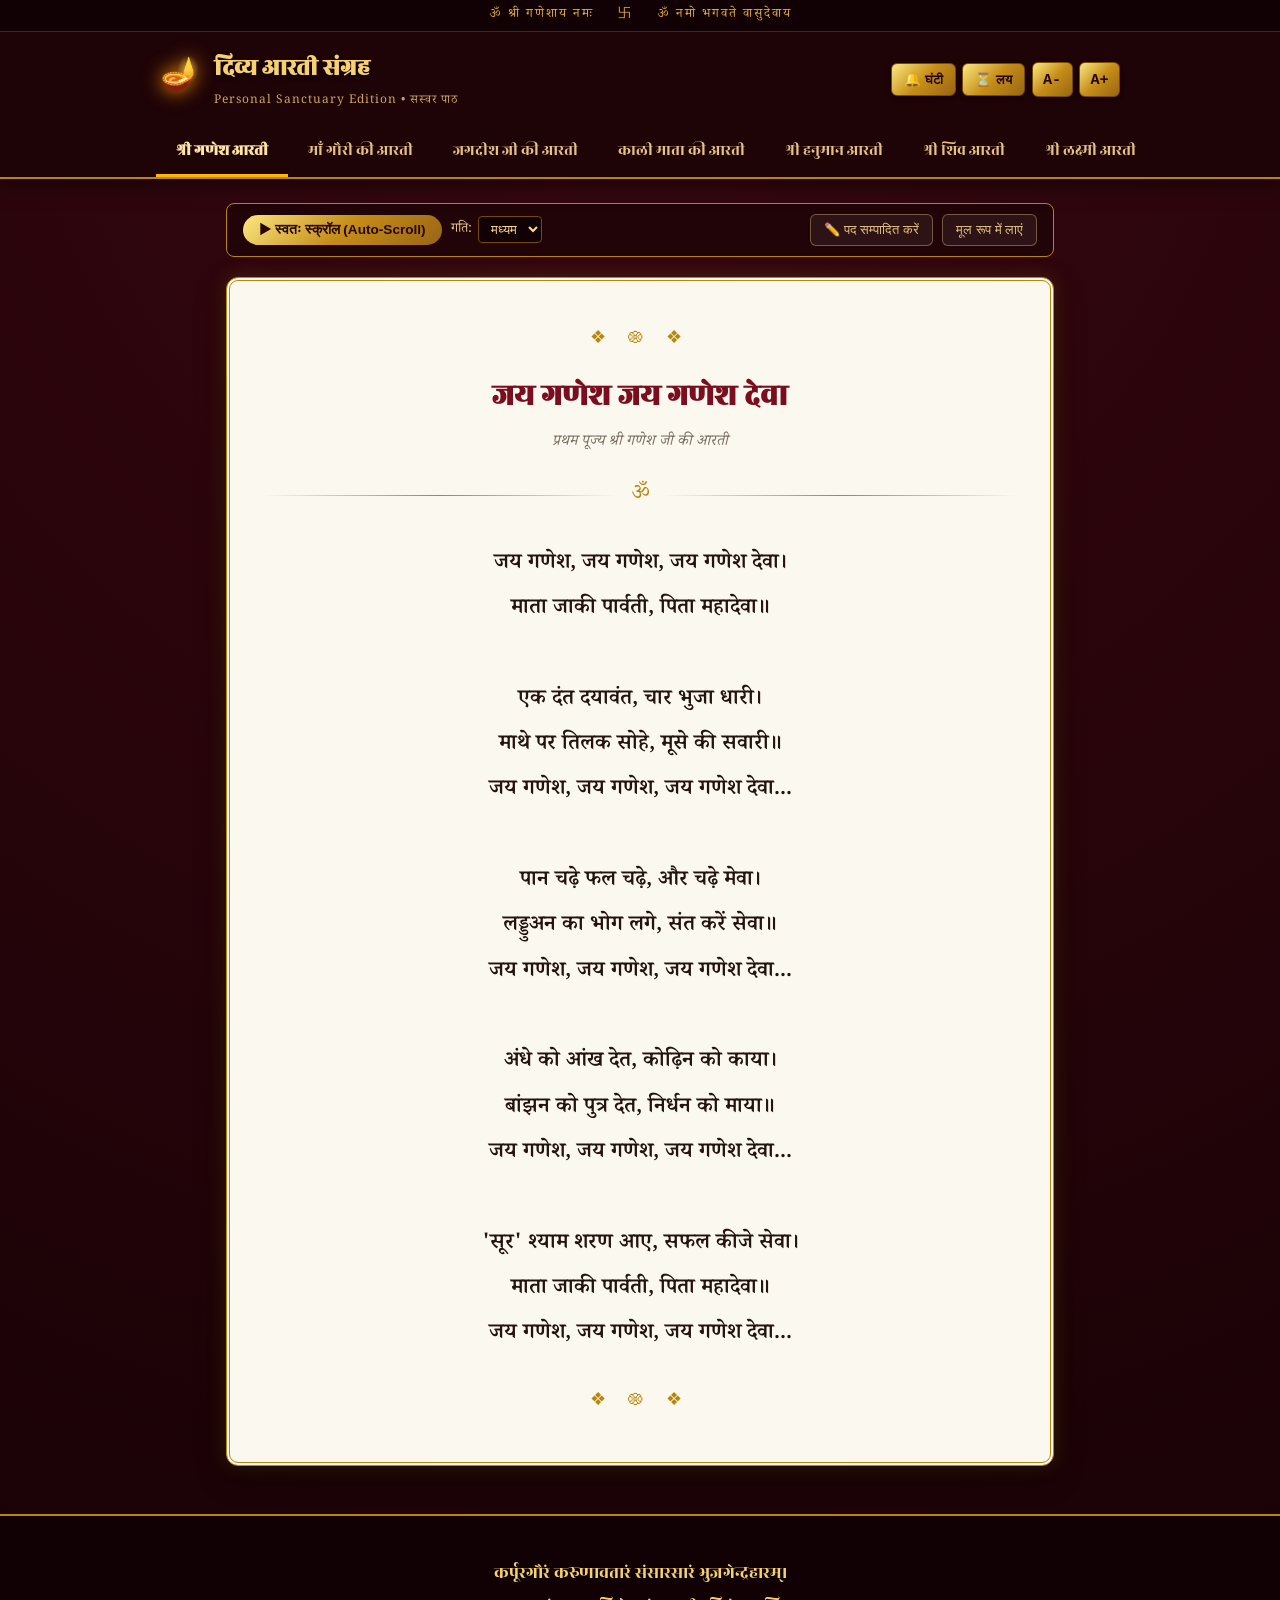
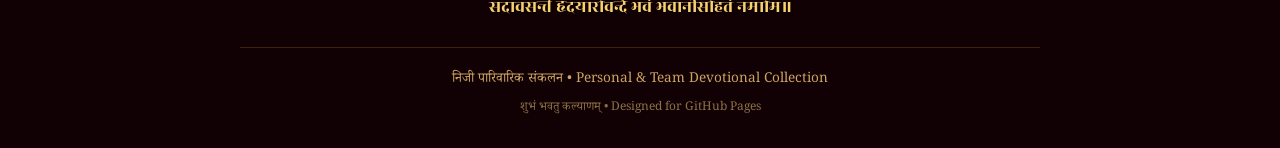
<file: index.html>
<!DOCTYPE html>
<html lang="hi">

<head>
    <meta charset="UTF-8">
    <meta name="viewport" content="width=device-width, initial-scale=1.0">
    <title>दिव्य आरती संग्रह | Royal Personal Edition</title>

    <!-- Google Fonts: Rozha One (Grand Serif), Rozha/Tiro/Poppins -->
    <link rel="preconnect" href="https://fonts.googleapis.com">
    <link rel="preconnect" href="https://fonts.gstatic.com" crossorigin>
    <link
        href="https://fonts.googleapis.com/css2?family=Cinzel+Decorative:wght@700&family=Noto+Serif+Devanagari:wght@400;600;700&family=Rozha+One&display=swap"
        rel="stylesheet">

    <link rel="stylesheet" href="style.css">
</head>

<body>

    <!-- ROYAL TEMPLE HEADER -->
    <header class="royal-header">
        <div class="header-ornament-bar">
            <span>ॐ श्री गणेशाय नमः</span>
            <span class="om-symbol">卐</span>
            <span>ॐ नमो भगवते वासुदेवाय</span>
        </div>

        <div class="header-container">
            <div class="brand">
                <div class="diya-glow">🪔</div>
                <div>
                    <h1 class="brand-title">दिव्य आरती संग्रह</h1>
                    <p class="brand-subtitle">Personal Sanctuary Edition • सस्वर पाठ</p>
                </div>
            </div>

            <!-- Quick Interactive Controls -->
            <div class="header-controls">
                <button id="bellBtn" class="gold-btn icon-btn" title="ध्वनि घंटी बजाएं">
                    🔔 <span class="btn-text">घंटी</span>
                </button>
                <button id="rhythmBtn" class="gold-btn icon-btn" title="लयबद्ध घंटी">
                    ⏳ <span class="btn-text">लय</span>
                </button>
                <button id="zoomOutBtn" class="gold-btn tool-btn" title="छोटा अक्षर">A-</button>
                <button id="zoomInBtn" class="gold-btn tool-btn" title="बड़ा अक्षर">A+</button>
            </div>
        </div>

        <!-- TAB NAVIGATION BAR FOR 4 AARTIS -->
        <nav class="aarti-nav" id="aarti-list">
            <!-- <button class="nav-tab active" data-id="ganesh">श्री गणेश आरती</button>
            <button class="nav-tab" data-id="gauri">माँ गौरी की आरती</button>
            <button class="nav-tab" data-id="jagdish">जगदीश जी की आरती</button>
            <button class="nav-tab" data-id="kali">काली माता की आरती</button>
            <button class="nav-tab" data-id="hanuman">श्री हनुमान आरती</button>
            <button class="nav-tab" data-id="shiv">श्री शिव आरती</button>
            <button class="nav-tab" data-id="lakshmi">श्री लक्ष्मी आरती</button>
            <button class="nav-tab" data-id="jaikara">जयकारा</button> -->
        </nav>
    </header>

    <!-- MAIN READING SANCTUM -->
    <main class="sanctum-container">

        <!-- Action Toolbar (Hands-free Auto Scroll & Custom Edit) -->
        <div class="toolbar">
            <div class="toolbar-group">
                <button id="scrollToggleBtn" class="gold-pill-btn">▶ स्वतः स्क्रॉल (Auto-Scroll)</button>
                <div class="speed-selector">
                    <label>गति:</label>
                    <select id="scrollSpeed">
                        <option value="1">धीमी</option>
                        <option value="2" selected>मध्यम</option>
                        <option value="3">तीव्र</option>
                    </select>
                </div>
            </div>

            <div class="toolbar-group">
                <button id="editToggleBtn" class="action-btn">✏️ पद सम्पादित करें</button>
                <button id="resetAartiBtn" class="action-btn danger">मूल रूप में लाएं</button>
            </div>
        </div>

        <!-- AARTI DISPLAY CARD -->
        <article class="royal-card">
            <div class="card-border-ornament top-ornament">❖ 𑁍 ❖</div>

            <h2 id="aartiTitle" class="card-title">जय गणेश जय गणेश देवा</h2>
            <p id="aartiDeity" class="card-deity">प्रथम पूज्य विघ्नहर्ता</p>

            <div class="divider-gold">
                <span class="divider-center">ॐ</span>
            </div>

            <!-- Live View Mode -->
            <div id="aartiViewer" class="aarti-content"></div>

            <!-- Personalization Editor Mode (Hidden by Default) -->
            <div id="aartiEditorContainer" class="editor-container hidden">
                <p class="editor-help">अपनी मण्डली या परिवार अनुसार बदलाव करें। यह स्वतः सेव हो जाएगा:</p>
                <textarea id="aartiEditorInput" rows="16"></textarea>
                <div class="editor-actions">
                    <button id="saveEditBtn" class="gold-pill-btn">सहेजें (Save Changes)</button>
                    <button id="cancelEditBtn" class="action-btn">रद्द करें</button>
                </div>
            </div>

            <div class="card-border-ornament bottom-ornament">❖ 𑁍 ❖</div>
        </article>
    </main>

    <!-- ROYAL FOOTER -->
    <footer class="royal-footer">
        <div class="footer-container">
            <div class="footer-mantra">
                कर्पूरगौरं करुणावतारं संसारसारं भुजगेन्द्रहारम्। <br>
                सदावसन्तं हृदयारविन्दे भवं भवानीसहितं नमामि॥
            </div>
            <div class="footer-meta">
                <p>निजी पारिवारिक संकलन • Personal & Team Devotional Collection</p>
                <p class="copyright">शुभं भवतु कल्याणम् • Designed for GitHub Pages</p>
            </div>
        </div>
    </footer>

    <script src="scriptJson.js"></script>
    <script src="script.js"></script>
</body>

</html>
</file>
<file: style.css>
/* ==========================================================================
   ROYAL TEMPLE COLOR PALETTE & VARIABLES
   ========================================================================== */
:root {
    --mandir-maroon: #26050b;
    --mandir-deep: #160205;
    --gold-primary: #f59e0b;
    --gold-metallic: linear-gradient(135deg, #fce881 0%, #c68e17 50%, #996515 100%);
    --gold-border: #b8860b;
    --gold-glow: rgba(245, 158, 11, 0.35);
    --paper-cream: #fbf8ef;
    --text-dark: #2a1b18;
    --text-muted: #7c6f64;
    --shadow-gold: 0 10px 30px rgba(0, 0, 0, 0.4), 0 0 20px rgba(218, 165, 32, 0.2);
    --font-serif: 'Rozha One', 'Noto Serif Devanagari', serif;
    --font-text: 'Noto Serif Devanagari', Georgia, serif;
}

* {
    box-sizing: border-box;
    margin: 0;
    padding: 0;
}

body {
    font-family: var(--font-text);
    background: radial-gradient(circle at top, #380710 0%, var(--mandir-deep) 100%);
    color: var(--text-dark);
    min-height: 100vh;
    display: flex;
    flex-direction: column;
    line-height: 1.8;
}

/* ==========================================================================
   HEADER & TOP ORNAMENTATION
   ========================================================================== */
.royal-header {
    background: #1e0307;
    border-bottom: 2px solid var(--gold-border);
    position: sticky;
    top: 0;
    z-index: 100;
    box-shadow: 0 4px 20px rgba(0, 0, 0, 0.6);
}

.header-ornament-bar {
    background: #120104;
    color: #dfaa37;
    font-size: 0.8rem;
    letter-spacing: 2px;
    text-align: center;
    padding: 4px 10px;
    border-bottom: 1px solid rgba(184, 134, 11, 0.3);
    display: flex;
    justify-content: center;
    gap: 1.5rem;
}

.header-container {
    max-width: 1000px;
    margin: 0 auto;
    padding: 0.9rem 1.25rem;
    display: flex;
    justify-content: space-between;
    align-items: center;
    flex-wrap: wrap;
    gap: 1rem;
}

.brand {
    display: flex;
    align-items: center;
    gap: 0.85rem;
}

.diya-glow {
    font-size: 2rem;
    filter: drop-shadow(0 0 10px #ff9900);
    animation: diyaFlicker 2.5s infinite alternate ease-in-out;
}

@keyframes diyaFlicker {
    0% {
        transform: scale(1);
        filter: drop-shadow(0 0 8px #ff7700);
    }

    50% {
        transform: scale(1.06);
        filter: drop-shadow(0 0 16px #ffbb00);
    }

    100% {
        transform: scale(0.98);
        filter: drop-shadow(0 0 10px #ff9900);
    }
}

.brand-title {
    font-family: var(--font-serif);
    font-size: 1.55rem;
    color: #f7d070;
    text-shadow: 0 2px 4px rgba(0, 0, 0, 0.8);
}

.brand-subtitle {
    font-size: 0.75rem;
    color: #cca462;
    letter-spacing: 1px;
}

.header-controls {
    display: flex;
    gap: 0.4rem;
    align-items: center;
}

/* Gold Buttons */
.gold-btn {
    background: var(--gold-metallic);
    border: 1px solid #754b00;
    color: #26050b;
    font-weight: 700;
    padding: 0.45rem 0.75rem;
    border-radius: 6px;
    cursor: pointer;
    box-shadow: 0 2px 5px rgba(0, 0, 0, 0.4);
    transition: transform 0.15s, filter 0.15s;
}

.gold-btn:hover {
    filter: brightness(1.15);
    transform: translateY(-1px);
}

.gold-btn:active {
    transform: translateY(1px);
}

.gold-btn.active {
    background: #ff9800;
    color: #fff;
    border-color: #ffd54f;
    box-shadow: 0 0 10px #ff9800;
}

.tool-btn {
    font-family: monospace;
    font-size: 0.95rem;
    padding: 0.45rem 0.65rem;
}

/* ==========================================================================
   NAVIGATION TABS
   ========================================================================== */
.aarti-nav {
    max-width: 1000px;
    margin: 0 auto;
    display: flex;
    overflow-x: auto;
    padding: 0 1rem;
    scrollbar-width: none;
}

.aarti-nav::-webkit-scrollbar {
    display: none;
}

.nav-tab {
    background: transparent;
    color: #e4c284;
    border: none;
    border-bottom: 3px solid transparent;
    padding: 0.75rem 1.25rem;
    font-family: var(--font-serif);
    font-size: 1rem;
    cursor: pointer;
    white-space: nowrap;
    transition: all 0.25s ease;
}

.nav-tab:hover {
    color: #ffd992;
    background: rgba(255, 255, 255, 0.03);
}

.nav-tab.active {
    color: #ffe6a3;
    border-bottom-color: #ffb703;
    font-weight: bold;
}

/* ==========================================================================
   MAIN SANCTUM & CARD
   ========================================================================== */
.sanctum-container {
    flex: 1;
    max-width: 860px;
    width: 100%;
    margin: 1.5rem auto 3rem;
    padding: 0 1rem;
}

.toolbar {
    background: rgba(30, 4, 8, 0.85);
    border: 1px solid var(--gold-border);
    border-radius: 8px;
    padding: 0.6rem 1rem;
    display: flex;
    justify-content: space-between;
    align-items: center;
    flex-wrap: wrap;
    gap: 0.75rem;
    margin-bottom: 1.25rem;
}

.toolbar-group {
    display: flex;
    align-items: center;
    gap: 0.6rem;
}

.speed-selector {
    color: #e4c284;
    font-size: 0.85rem;
    display: flex;
    align-items: center;
    gap: 0.35rem;
}

.speed-selector select {
    background: #120104;
    color: #ffd992;
    border: 1px solid #754b00;
    padding: 0.25rem 0.5rem;
    border-radius: 4px;
}

.gold-pill-btn {
    background: var(--gold-metallic);
    color: #26050b;
    border: none;
    font-weight: 700;
    padding: 0.45rem 1rem;
    border-radius: 50px;
    font-size: 0.85rem;
    cursor: pointer;
    transition: all 0.2s;
}

.gold-pill-btn.active {
    background: #2e7d32;
    color: #ffffff;
}

.action-btn {
    background: rgba(255, 255, 255, 0.06);
    color: #e4c284;
    border: 1px solid rgba(228, 194, 132, 0.4);
    padding: 0.45rem 0.8rem;
    border-radius: 6px;
    font-size: 0.82rem;
    cursor: pointer;
    transition: all 0.2s;
}

.action-btn:hover {
    background: rgba(255, 255, 255, 0.15);
    color: #fff;
}

.action-btn.danger:hover {
    border-color: #ef4444;
    color: #ef4444;
}

/* Card Presentation */
.royal-card {
    background: var(--paper-cream);
    border: 4px double #b8860b;
    border-radius: 12px;
    padding: 2.75rem 2rem;
    box-shadow: var(--shadow-gold);
    position: relative;
    text-align: center;
}

.card-border-ornament {
    color: #b8860b;
    font-size: 1.1rem;
    letter-spacing: 8px;
}

.top-ornament {
    margin-bottom: 0.75rem;
}

.bottom-ornament {
    margin-top: 1.75rem;
}

.card-title {
    font-family: var(--font-serif);
    font-size: 2rem;
    color: #7b0e1e;
    margin-bottom: 0.25rem;
}

.card-deity {
    color: var(--text-muted);
    font-size: 0.95rem;
    font-style: italic;
}

.divider-gold {
    display: flex;
    align-items: center;
    justify-content: center;
    margin: 1.25rem 0 1.75rem;
}

.divider-gold::before,
.divider-gold::after {
    content: "";
    height: 1px;
    background: linear-gradient(90deg, transparent, #b8860b, transparent);
    flex: 1;
}

.divider-center {
    padding: 0 0.85rem;
    color: #b8860b;
    font-size: 1.3rem;
}

.aarti-content {
    font-size: 1.35rem;
    white-space: pre-line;
    line-height: 2.1;
    color: #241410;
    font-weight: 600;
    transition: font-size 0.2s ease;
}

/* Personalization Editor */
.editor-container {
    text-align: left;
    margin-top: 1rem;
}

.editor-container.hidden {
    display: none;
}

.editor-help {
    color: #6b3e26;
    font-size: 0.85rem;
    margin-bottom: 0.5rem;
}

#aartiEditorInput {
    width: 100%;
    background: #fff;
    border: 1px solid #c9a96e;
    border-radius: 6px;
    padding: 1rem;
    font-family: var(--font-text);
    font-size: 1.15rem;
    line-height: 1.8;
    color: #1a0a05;
    resize: vertical;
}

.editor-actions {
    display: flex;
    gap: 0.75rem;
    margin-top: 0.75rem;
    justify-content: flex-end;
}

/* ==========================================================================
   ROYAL FOOTER
   ========================================================================== */
.royal-footer {
    background: #120104;
    border-top: 2px solid var(--gold-border);
    color: #cca462;
    text-align: center;
    padding: 2.5rem 1.25rem 1.75rem;
    margin-top: auto;
}

.footer-container {
    max-width: 800px;
    margin: 0 auto;
}

.footer-mantra {
    font-family: var(--font-serif);
    font-size: 1.1rem;
    color: #f7d070;
    line-height: 1.9;
    margin-bottom: 1.5rem;
    text-shadow: 0 1px 3px rgba(0, 0, 0, 0.7);
}

.footer-meta {
    border-top: 1px solid rgba(184, 134, 11, 0.25);
    padding-top: 1.25rem;
    font-size: 0.85rem;
}

.copyright {
    margin-top: 0.35rem;
    font-size: 0.75rem;
    color: #8c7145;
}

@media (max-width: 600px) {
    .header-container {
        justify-content: center;
        text-align: center;
    }

    .btn-text {
        display: none;
    }

    .card-title {
        font-size: 1.6rem;
    }

    .aarti-content {
        font-size: 1.15rem;
        line-height: 1.9;
    }
}
</file>
